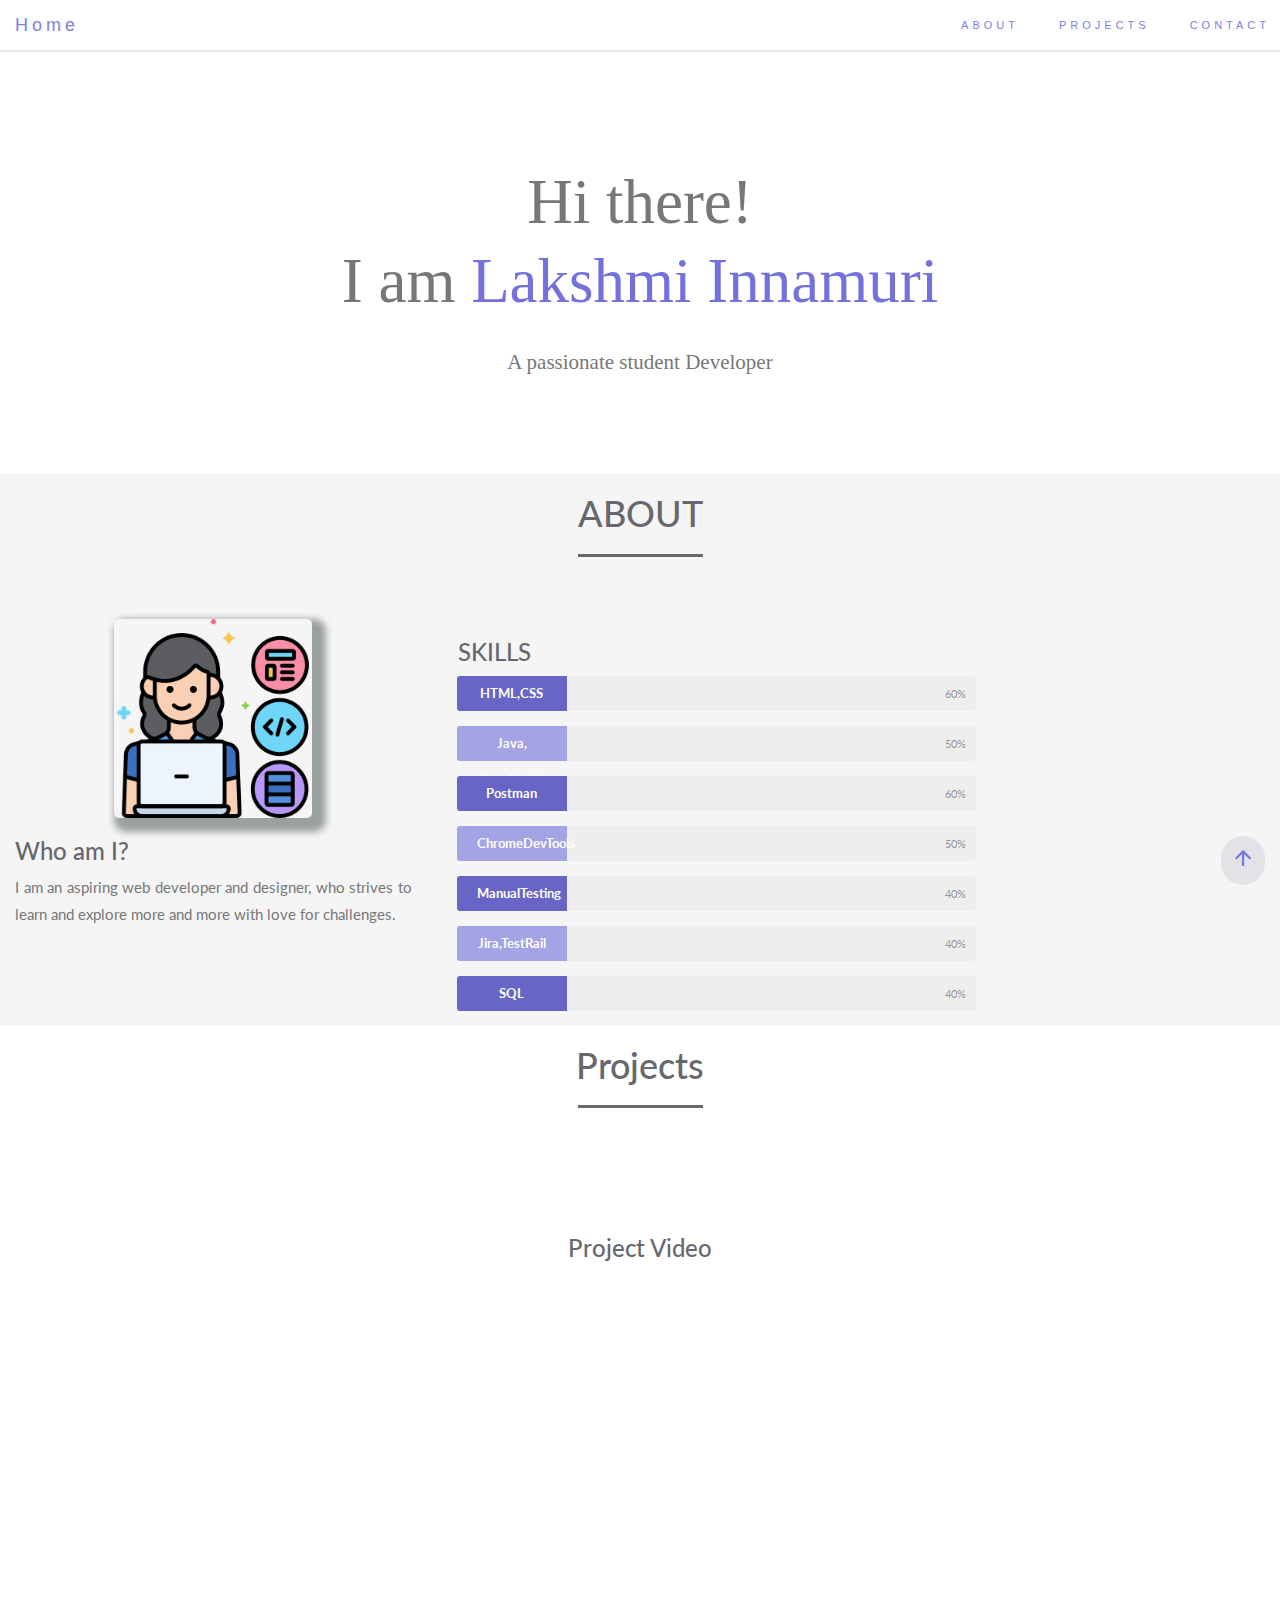
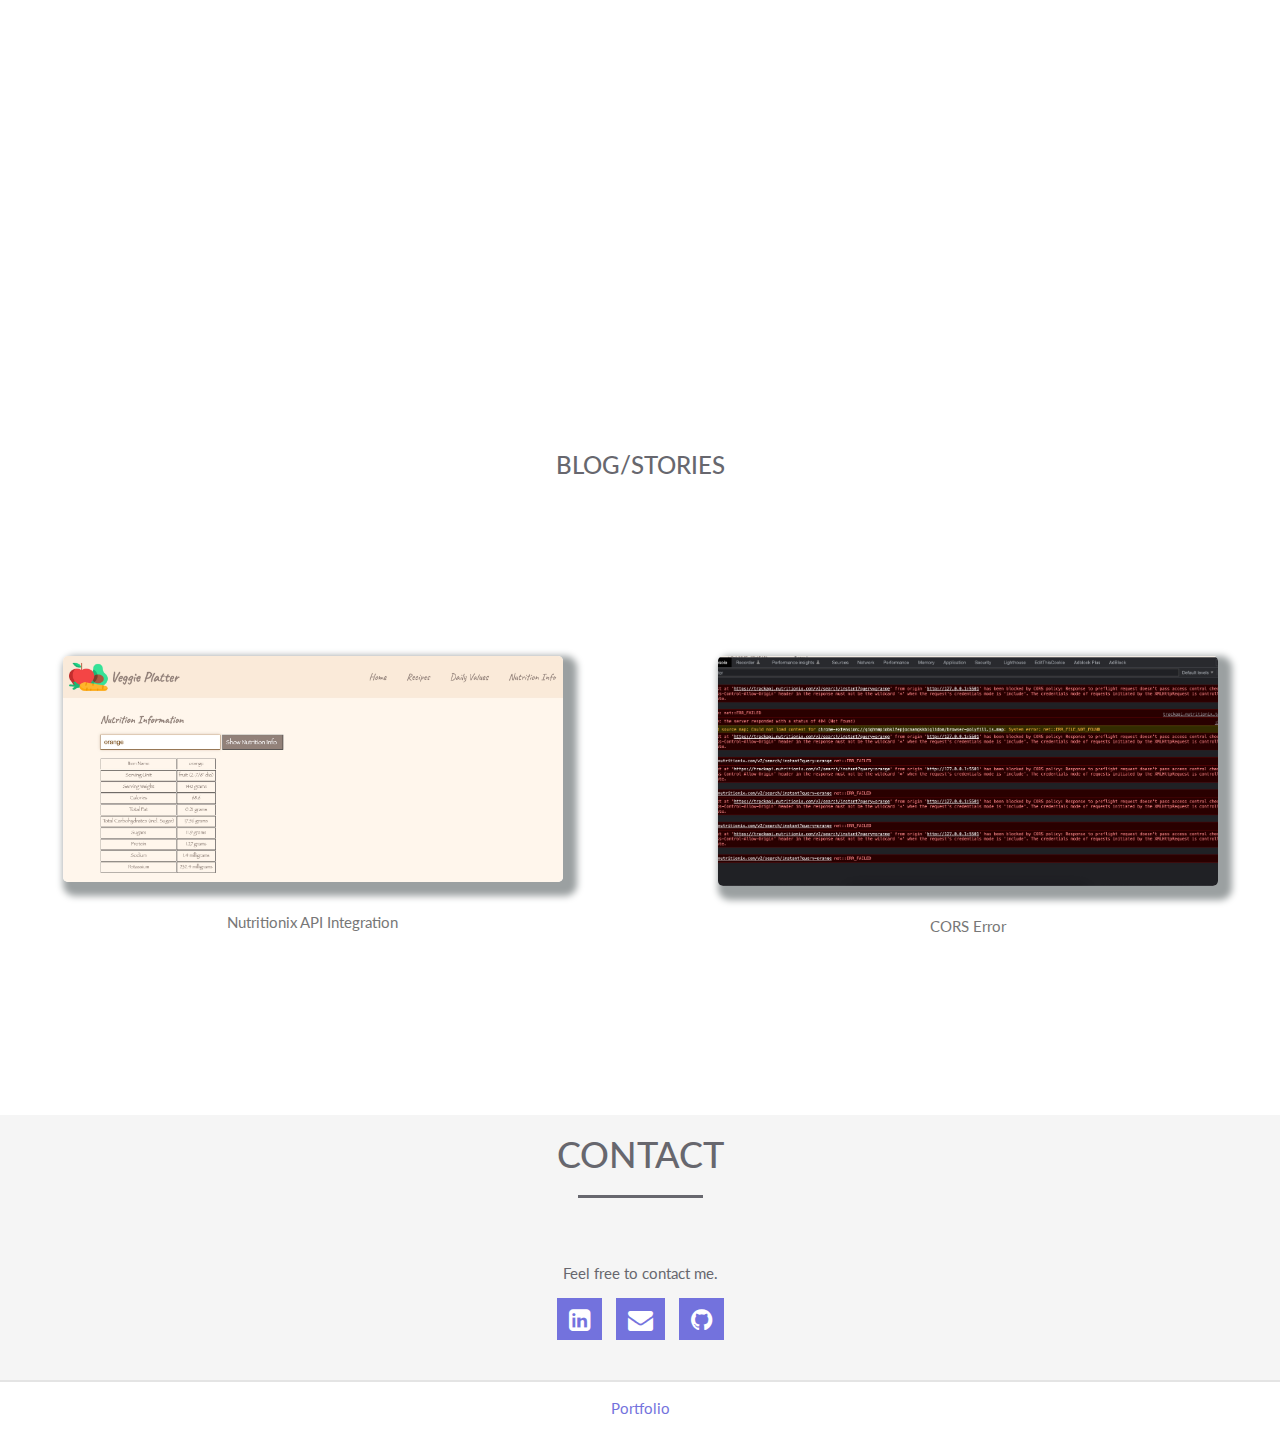
<file: index.html>
<!DOCTYPE html>
<html lang="en">
<head>
<title>lInnamuri'sPortfolio</title>
<!--ADD PIC LINK IN HREF BELOW FOR DISPLAYING LOGO WITH TITLE -->
<link rel="shortcut icon" href="logo.png">
<meta name="viewport" content="width=device-width,initial-scale=1,maximum-scale=1,user-scalable=no">
<meta http-equiv="X-UA-Compatible" content="IE=edge,chrome=1">
<meta name="HandheldFriendly" content="true">
<!--bootstrap -->
<link rel="stylesheet" href="https://maxcdn.bootstrapcdn.com/bootstrap/3.4.1/css/bootstrap.min.css">
<!--google fonts-->
<link href="https://fonts.googleapis.com/css?family=Lato" rel="stylesheet" type="text/css">
<!--js-->
<script type="text/javascript" src="https://code.jquery.com/jquery-1.9.1.min.js"></script>
<link rel="stylesheet" href="https://maxcdn.bootstrapcdn.com/bootstrap/3.3.7/css/bootstrap.min.css">
<script src="https://ajax.googleapis.com/ajax/libs/jquery/3.5.1/jquery.min.js"></script>
<script src="https://maxcdn.bootstrapcdn.com/bootstrap/3.4.1/js/bootstrap.min.js"></script>

<!--google fonts-->
<link rel="preconnect" href="https://fonts.googleapis.com">
<link rel="preconnect" href="https://fonts.gstatic.com" crossorigin>
<link href="https://fonts.googleapis.com/css2?family=Ephesis&family=Lobster&display=swap" rel="stylesheet">

<!--google icon link-->
<link href="https://fonts.googleapis.com/icon?family=Material+Icons" rel="stylesheet">
<!--font awesomes icons link-->
<link rel="stylesheet" href="https://cdnjs.cloudflare.com/ajax/libs/font-awesome/4.7.0/css/font-awesome.min.css">

<link rel="stylesheet" href="style.css">

<script>
  
$(document).ready(function(){

//!--SKILL BAR ANIMATION

  var offsetTop = $('#skills').offset().top;
  $(window).scroll(function() {
var height = $(window).height();
if($(window).scrollTop()+height > offsetTop) {
  jQuery('.skillbar').each(function(){
    jQuery(this).find('.skillbar-bar').animate({
      width:jQuery(this).attr('data-percent')
    },2000);
  });
}
});

//FOR SCROLLING PAGE SMOOTHLY

$('[data-toggle="tooltip"]').tooltip(); 

// Add smooth scrolling to all links in navbar + fixed link
$("a").on('click', function(event) {

  // Make sure this.hash has a value before overriding default behavior
  if (this.hash !== "") {

    // Prevent default anchor click behavior
    event.preventDefault();

    // Store hash
    var hash = this.hash;

    // Using jQuery's animate() method to add smooth page scroll
    // The optional number (900) specifies the number of milliseconds it takes to scroll to the specified area
    $('html, body').animate({
      scrollTop: $(hash).offset().top
    }, 900, function(){
 
      // Add hash (#) to URL when done scrolling (default click behavior)
      window.location.hash = hash;
    });
  } // End if
});
})

</script>
</head>
 
<!---Nav Bar-->

<body id="myPage" data-spy="scroll" data-target=".navbar" data-offset="150">
<nav  class="navbar main-nav  navbar-default navbar-fixed-top">
  
  <div class="navbar-header" >
    <!--Creating toggle bar-->
    <button type="button" class="navbar-toggle" data-toggle="collapse" data-target="#myNavbar"  style="background-color:rgb(255, 255, 255);">
      <span class="icon-bar"></span>
      <span class="icon-bar"></span>
      <span class="icon-bar"></span>                        
    </button>
    <span> 
      <a class="navbar-brand" href="index.html" >Home</a> 
    </span>
  </div>
  <div class="collapse navbar-collapse" id="myNavbar" >
    <ul class="nav navbar-nav navbar-right ">
     
      <li><a href="#about"> ABOUT </a></li>
      <li><a href="#Projects"> PROJECTS </a></li>
      <li><a href="#contact"> CONTACT </a></li>
      
    </ul>
  </div>


</nav>


<div id="section2"   class="container-fluid jumbotron text-center lobsterfont" style="margin-top:100px;background-color: white;">
  <h1>Hi there!</h1>
  <h1 style="display: inline;">I am </h1>
  <h1 style="color: #7372dd;display: inline;">  Lakshmi Innamuri</h1><br/><br/>
  <p  >A passionate student Developer</p>
   <!---ADD RESUME DOC IN THE PUBLIC FOLDER WITH OTHER FILES AND ADD ITS NAME BELOW IN HREF AND NAME OF FILE THAT SHOULD APPEAR AFTER DOWNLOAD IN 'DOWNLOAD'-->
 <!--- EXAMPLE: <a href="Resume.pdf" download="Myresume" class="btn">Download My Resume</a>-->
 <!-- <a href=" "  class="btn btncolor">Download My Resume</a> -->

</div>  

 <!---ABOUT SECTION -->

<div  id="about" class="container-fluid text-center" style="background-color: #f5f5f5;">
  <h1 class="heading">ABOUT</h1>
  <hr class="solid">

  <div class="row">
     <div class="col-sm-12 col-md-4 col-lg 4 thumb">

<!---PIC AND INTRO-->

        <img onContextMenu="return false;"  src="developer.png" class="zoom img-fluid "  alt="mypic">
         
        <h3 align=left style="color: #67676e;">Who am I?</h3>
       <p align=justify>I am an aspiring web developer and designer, who strives to learn and explore more and more with love for challenges.</p> 

     </div>    

<!---SKILLS --> 

    <div class="col-sm-12 col-md-8 col-lg ">

        <h3 align=left style="margin-left:2% ;" class="heading"> SKILLS</h3>
        <div id="skills">
            <div class="col-lg-8">
           <div class="skillbar clearfix " data-percent="60%">
               <div class="skillbar-title" style="background: #7372dd"><span>HTML,CSS </span></div>
               <div class="skillbar-bar" style="background: #7372dd"></div>
               <div class="skill-bar-percent">60%</div>
           </div> <!-- End Skill Bar -->
           
           <div class="skillbar clearfix " data-percent="50%">
               <div class="skillbar-title" style="background: #b7b6fd"><span>Java, JavaScript</span></div>
               <div class="skillbar-bar" style="background: #b7b6fd;"></div>
               <div class="skill-bar-percent">50%</div>
           </div> <!-- End Skill Bar -->
           
           <div class="skillbar clearfix " data-percent="60%">
               <div class="skillbar-title" style="background: #7372dd"><span>Postman</span></div>
               <div class="skillbar-bar" style="background: #7372dd"></div>
               <div class="skill-bar-percent">60%</div>
           </div> <!-- End Skill Bar -->
           
           <div class="skillbar clearfix " data-percent="50%">
               <div class="skillbar-title" style="background: #b7b6fd"><span>ChromeDevTools </span></div>
               <div class="skillbar-bar" style="background: #b7b6fd"></div>
               <div class="skill-bar-percent">50%</div>
           </div> <!-- End Skill Bar -->
             </div> <!-- end of column 1 -->
             
            <div class="col-lg-8">
           <div class="skillbar clearfix " data-percent="40%">
               <div class="skillbar-title" style="background: #7372dd"><span>ManualTesting </span></div>
               <div class="skillbar-bar" style="background: #7372dd;"></div>
               <div class="skill-bar-percent">40%</div>
           </div> <!-- End Skill Bar -->
           
           <div class="skillbar clearfix " data-percent="40%">
               <div class="skillbar-title" style="background: #b7b6fd"><span>Jira,TestRail</span></div>
               <div class="skillbar-bar" style="background: #b7b6fd"></div>
               <div class="skill-bar-percent">40%</div>
           </div> <!-- End Skill Bar -->

           
           <div class="skillbar clearfix " data-percent="40%">
               <div class="skillbar-title" style="background: #7372dd"><span>SQL</span></div>
               <div class="skillbar-bar" style="background: #7372dd"></div>
               <div class="skill-bar-percent">40%</div>
           </div> <!-- End Skill Bar -->
             </div> <!-- end of column 2 -->
           </div>
           

    </div>  
  </div>

 
</div>

 <!---WORK SECTION -->

<div id="Projects" class="container-fluid  text-center " style="background-color: white;padding-bottom: 3%;">
      <h1 style="color: #67676e;">Projects</h1>
        <hr style="width:10%; color:#000;margin-bottom: 5%;" class="solid">
        
         <div class="row">
            <!-- <div class="col-sm-12 col-md-3 col-lg-3 ">
              <span class="material-icons feature " >web</span>
              <h3 style="color: #67676e;" class="lobsterfont">Responsive</h3>
              <p>My layouts will work on any device, big or small.</p>
        
            </div>
        
            <div class="col-sm-12 col-md-3 col-lg-3 ">
              <span class="material-icons feature" >speed</span>
              <h3 style="color: #67676e;" class="lobsterfont">Fast</h3>
              <p>Fast load times and lag free interaction, my highest priority.</p>
            </div>
        
             <div class="col-sm-12 col-md-3 col-lg-3 ">
                <span class="material-icons feature" >lightbulb</span>
                <h3 style="color: #67676e;" class="lobsterfont">Intutive</h3>
                <p>Strong preference for easy to use, intuitive Website.</p>
            </div>
           
            <div class="col-sm-12 col-md-3 col-lg-3 ">
                <span class="material-icons feature" >dynamic_form</span>
                <h3 style="color: #67676e;" class="lobsterfont">Dynamic</h3>
                   
                <p>Websites don't have to be static, I love making pages come to life.</p> 
                
            </div>  -->
           </div>  
      
           <div class="row" style="margin-bottom: 5%;">
            <h3 class="heading" style="margin: 5%;">Project Video</h3>

            <iframe width="800" height="500" src="https://www.loom.com/embed/fd8a30ec115b4e64a947b10e5d14042c" frameborder="0" webkitallowfullscreen mozallowfullscreen allowfullscreen></iframe>

            <div class="container" style="margin: 6%;">
             
 <!---ABOUT PROJECT -->

            </div>
<!--STORIES START HERE-->
            
                <div class="row" style="margin-bottom: 5%;">
                <h3 class="heading" style="margin: 5%;">BLOG/STORIES</h3>
                <div class="container" style="margin: 6%;">
                
    <!---ABOUT PROJECT -->

              <!--<p align="justify">JUWSP is an online sports portal for Jinnah University for Women's students. It consists of admin dashboard and user profiles. This portal enables the admin to posts latest news and events updates. Users can make differnt requests and customize their profiles.</p>-->
            </div>
          

              <div class="col-sm-12 col-md-6 col-lg-6 colmargin">
                  <img onContextMenu="return false;"  src="nutritionix.jpg"  class="zoom img-fluid "  alt="mypic" style="width:500px">
                  <br/><br/><p>Nutritionix API Integration</p>
              </div>
      

              <div class="col-sm-12 col-md-6 col-lg-6 colmargin">
                <img onContextMenu="return false;" src="cors.jpg" class="zoom img-fluid "  alt="mypic" style="width:500px;height:230px">
                <br/><br/><p>CORS Error</p>
              </div>
              

              <!-- <div class="col-sm-12  col-md-4 col-lg-4 colmargin">
                <img onContextMenu="return false;"  src="news.png" class="zoom img-fluid "  alt="mypic">
              
                </div> -->
              
            
          </div>
       
          <!--DELETE-->
          
       <!--STORIES END HERE-->
       

          
            </div>
           
         
       </div>
   
       
</div>

 <!---CONTACT SECTION -->

<div id="contact" class="container-fluid text-center" style="padding-bottom: 3%;background-color: #f5f5f5;">
    <h1 class="heading">CONTACT</h1>
    <hr  class="solid">
    <a href="#section2"  class="topButton"><span class="material-icons" >arrow_upward</span></a>
    <p style="color: #67676e;;">Feel free to contact me.</p>
    
     <!---Add email link like mailto:someone@example.com -->
    <a href="https://www.linkedin.com/in/lakshmiinnamuri/"  style="background-color: #7372dd;"  class="contactIcons"><i class="fa fa-linkedin-square"></i></a>
    
    <a href="mailto:lakshmi.innamuri@gmail.com"  style="background-color: #7372dd;"  class="contactIcons"><i class="fa fa-envelope"></i></a>

    <a href="https://github.com/linnamuri"  style="background-color: #7372dd;"  class="contactIcons"><i class="fa fa-github"></i></a>
    
 </div> 

  <!---FOOTER -->
<div class="container-fluid  text-center footer" >
     <p>Portfolio </p></a>
</div>

</body>
</html>
</file>
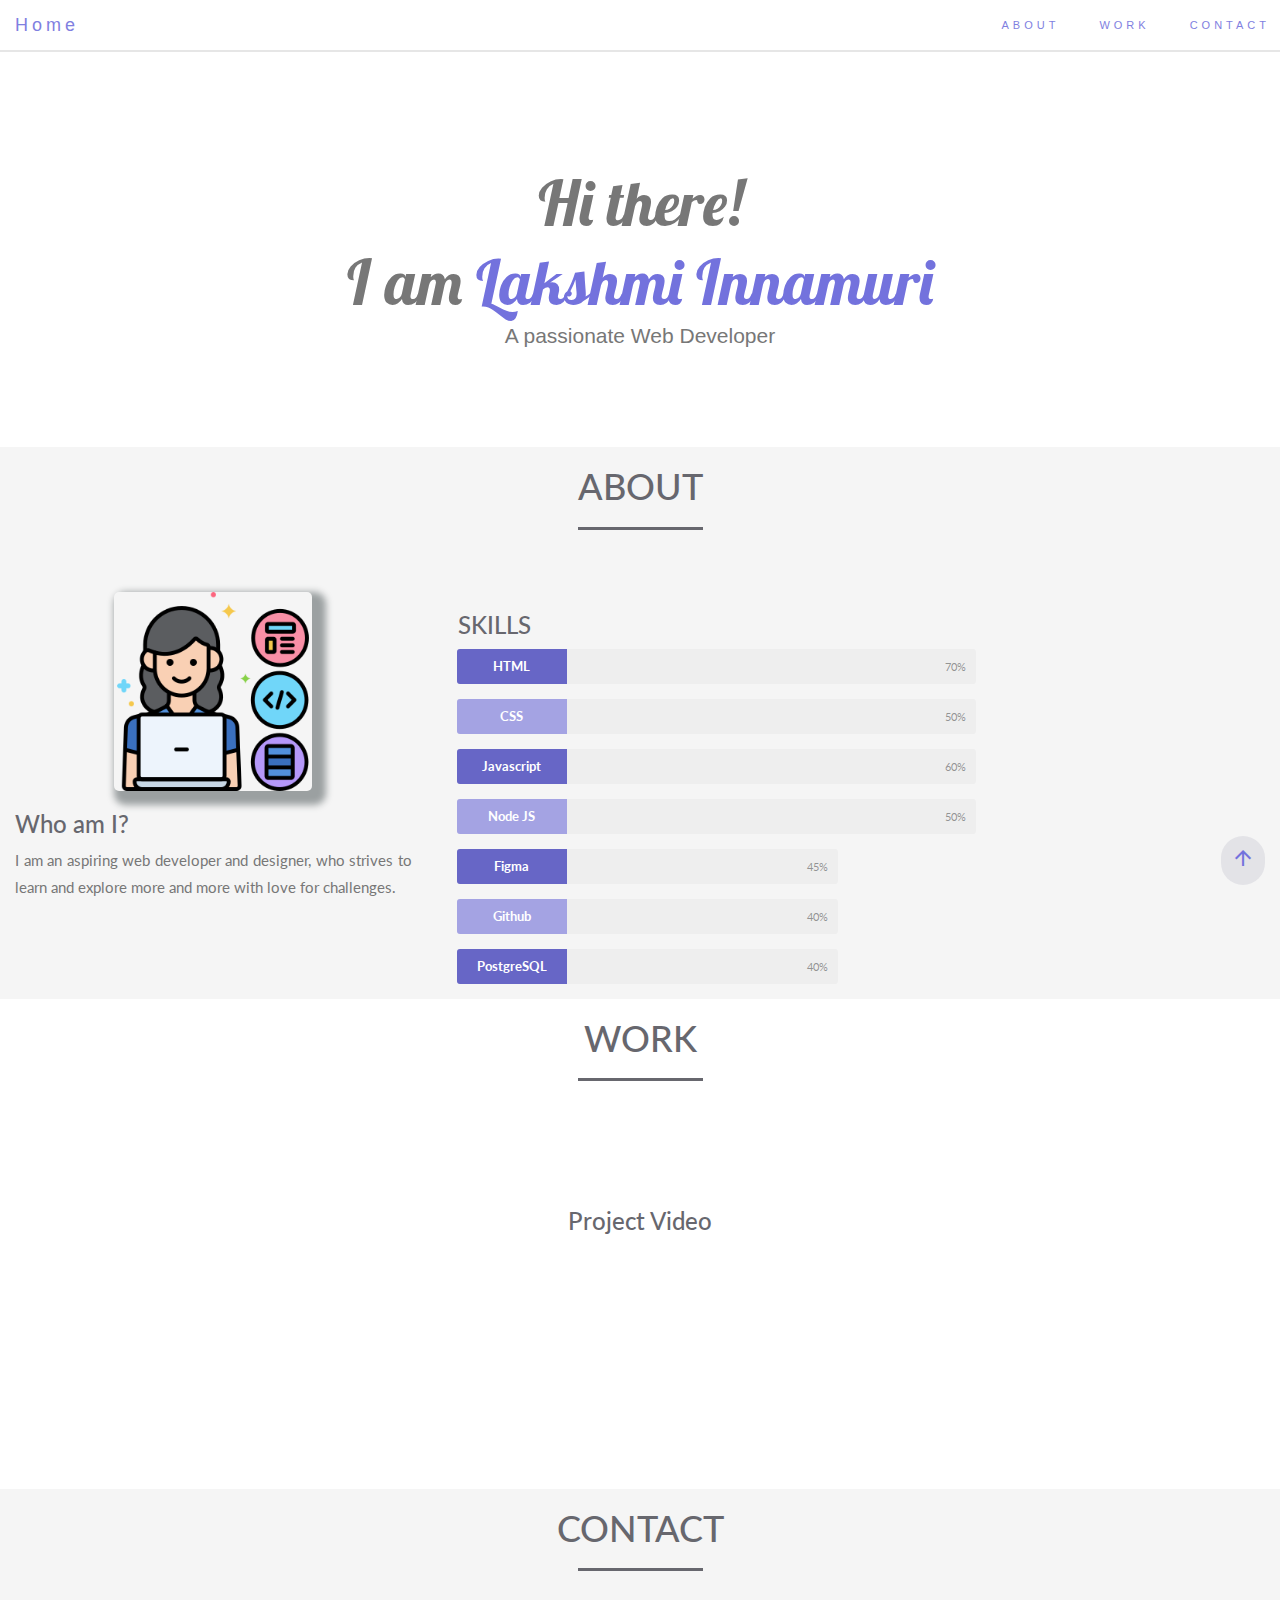
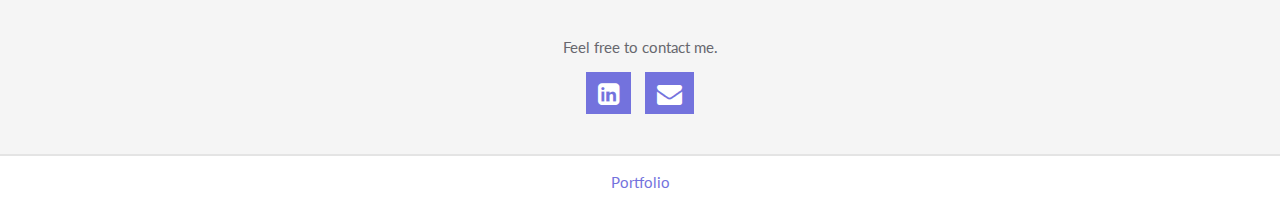
<file: MyPortfolio/index.html>
<!DOCTYPE html>
<html lang="en">
<head>
<title>lInnamuri'sPortfolio</title>
<!--ADD PIC LINK IN HREF BELOW FOR DISPLAYING LOGO WITH TITLE -->
<link rel="shortcut icon" href="logo.png">
<meta name="viewport" content="width=device-width,initial-scale=1,maximum-scale=1,user-scalable=no">
<meta http-equiv="X-UA-Compatible" content="IE=edge,chrome=1">
<meta name="HandheldFriendly" content="true">
<!--bootstrap -->
<link rel="stylesheet" href="https://maxcdn.bootstrapcdn.com/bootstrap/3.4.1/css/bootstrap.min.css">
<!--google fonts-->
<link href="https://fonts.googleapis.com/css?family=Lato" rel="stylesheet" type="text/css">
<!--js-->
<script type="text/javascript" src="https://code.jquery.com/jquery-1.9.1.min.js"></script>
<link rel="stylesheet" href="https://maxcdn.bootstrapcdn.com/bootstrap/3.3.7/css/bootstrap.min.css">
<script src="https://ajax.googleapis.com/ajax/libs/jquery/3.5.1/jquery.min.js"></script>
<script src="https://maxcdn.bootstrapcdn.com/bootstrap/3.4.1/js/bootstrap.min.js"></script>

<!--google fonts-->
<link rel="preconnect" href="https://fonts.googleapis.com">
<link rel="preconnect" href="https://fonts.gstatic.com" crossorigin>
<link href="https://fonts.googleapis.com/css2?family=Ephesis&family=Lobster&display=swap" rel="stylesheet">

<!--google icon link-->
<link href="https://fonts.googleapis.com/icon?family=Material+Icons" rel="stylesheet">
<!--font awesomes icons link-->
<link rel="stylesheet" href="https://cdnjs.cloudflare.com/ajax/libs/font-awesome/4.7.0/css/font-awesome.min.css">

<link rel="stylesheet" href="style.css">

<script>
  
$(document).ready(function(){

//!--SKILL BAR ANIMATION

  var offsetTop = $('#skills').offset().top;
  $(window).scroll(function() {
var height = $(window).height();
if($(window).scrollTop()+height > offsetTop) {
  jQuery('.skillbar').each(function(){
    jQuery(this).find('.skillbar-bar').animate({
      width:jQuery(this).attr('data-percent')
    },2000);
  });
}
});

//FOR SCROLLING PAGE SMOOTHLY

$('[data-toggle="tooltip"]').tooltip(); 

// Add smooth scrolling to all links in navbar + fixed link
$("a").on('click', function(event) {

  // Make sure this.hash has a value before overriding default behavior
  if (this.hash !== "") {

    // Prevent default anchor click behavior
    event.preventDefault();

    // Store hash
    var hash = this.hash;

    // Using jQuery's animate() method to add smooth page scroll
    // The optional number (900) specifies the number of milliseconds it takes to scroll to the specified area
    $('html, body').animate({
      scrollTop: $(hash).offset().top
    }, 900, function(){
 
      // Add hash (#) to URL when done scrolling (default click behavior)
      window.location.hash = hash;
    });
  } // End if
});
})

</script>
</head>
 
<!---Nav Bar-->

<body id="myPage" data-spy="scroll" data-target=".navbar" data-offset="150">
<nav  class="navbar main-nav  navbar-default navbar-fixed-top">
  
  <div class="navbar-header" >
    <!--Creating toggle bar-->
    <button type="button" class="navbar-toggle" data-toggle="collapse" data-target="#myNavbar"  style="background-color:rgb(255, 255, 255);">
      <span class="icon-bar"></span>
      <span class="icon-bar"></span>
      <span class="icon-bar"></span>                        
    </button>
    <span> 
      <a class="navbar-brand" href="index.html" >Home</a> 
    </span>
  </div>
  <div class="collapse navbar-collapse" id="myNavbar" >
    <ul class="nav navbar-nav navbar-right ">
     
      <li><a href="#about"> ABOUT </a></li>
      <li><a href="#work"> WORK </a></li>
      <li><a href="#contact"> CONTACT </a></li>
      
    </ul>
  </div>


</nav>


<div id="section2"   class="container-fluid jumbotron text-center lobsterfont" style="margin-top:100px;background-color: white;">
  <h1>Hi there!</h1>
  <h1 style="display: inline;">I am </h1>
  <h1 style="color: #7372dd;display: inline;">  Lakshmi Innamuri</h1>
  <p style="font-family: 'arial';" >A passionate Web Developer</p>
   <!---ADD RESUME DOC IN THE PUBLIC FOLDER WITH OTHER FILES AND ADD ITS NAME BELOW IN HREF AND NAME OF FILE THAT SHOULD APPEAR AFTER DOWNLOAD IN 'DOWNLOAD'-->
 <!--- EXAMPLE: <a href="Resume.pdf" download="Myresume" class="btn">Download My Resume</a>-->
 <!-- <a href=" "  class="btn btncolor">Download My Resume</a> -->

</div>  

 <!---ABOUT SECTION -->

<div  id="about" class="container-fluid text-center" style="background-color: #f5f5f5;">
  <h1 class="heading">ABOUT</h1>
  <hr class="solid">

  <div class="row">
     <div class="col-sm-12 col-md-4 col-lg 4 thumb">

<!---PIC AND INTRO-->

        <img onContextMenu="return false;"  src="developer.png" class="zoom img-fluid "  alt="mypic">
         
        <h3 align=left style="color: #67676e;">Who am I?</h3>
       <p align=justify>I am an aspiring web developer and designer, who strives to learn and explore more and more with love for challenges.</p> 

     </div>    

<!---SKILLS --> 

    <div class="col-sm-12 col-md-8 col-lg ">

        <h3 align=left style="margin-left:2% ;" class="heading"> SKILLS</h3>
        <div id="skills">
            <div class="col-lg-8">
           <div class="skillbar clearfix " data-percent="70%">
               <div class="skillbar-title" style="background: #7372dd"><span>HTML</span></div>
               <div class="skillbar-bar" style="background: #7372dd"></div>
               <div class="skill-bar-percent">70%</div>
           </div> <!-- End Skill Bar -->
           
           <div class="skillbar clearfix " data-percent="50%">
               <div class="skillbar-title" style="background: #b7b6fd"><span>CSS</span></div>
               <div class="skillbar-bar" style="background: #b7b6fd;"></div>
               <div class="skill-bar-percent">50%</div>
           </div> <!-- End Skill Bar -->
           
           <div class="skillbar clearfix " data-percent="60%">
               <div class="skillbar-title" style="background: #7372dd"><span>Javascript</span></div>
               <div class="skillbar-bar" style="background: #7372dd"></div>
               <div class="skill-bar-percent">60%</div>
           </div> <!-- End Skill Bar -->
           
           <div class="skillbar clearfix " data-percent="50%">
               <div class="skillbar-title" style="background: #b7b6fd"><span>Node JS </span></div>
               <div class="skillbar-bar" style="background: #b7b6fd"></div>
               <div class="skill-bar-percent">50%</div>
           </div> <!-- End Skill Bar -->
             </div> <!-- end of column 1 -->
             
            <div class="col-lg-6">
           <div class="skillbar clearfix " data-percent="45%">
               <div class="skillbar-title" style="background: #7372dd"><span> Figma</span></div>
               <div class="skillbar-bar" style="background: #7372dd;"></div>
               <div class="skill-bar-percent">45%</div>
           </div> <!-- End Skill Bar -->
           
           <div class="skillbar clearfix " data-percent="40%">
               <div class="skillbar-title" style="background: #b7b6fd"><span>Github</span></div>
               <div class="skillbar-bar" style="background: #b7b6fd"></div>
               <div class="skill-bar-percent">40%</div>
           </div> <!-- End Skill Bar -->

           
           <div class="skillbar clearfix " data-percent="40%">
               <div class="skillbar-title" style="background: #7372dd"><span>PostgreSQL</span></div>
               <div class="skillbar-bar" style="background: #7372dd"></div>
               <div class="skill-bar-percent">40%</div>
           </div> <!-- End Skill Bar -->
             </div> <!-- end of column 2 -->
           </div>
           

    </div>  
  </div>

 
</div>

 <!---WORK SECTION -->

<div id="work" class="container-fluid  text-center " style="background-color: white;padding-bottom: 3%;">
      <h1 style="color: #67676e;">WORK</h1>
        <hr style="width:10%; color:#000;margin-bottom: 5%;" class="solid">
        
         <div class="row">
            <!-- <div class="col-sm-12 col-md-3 col-lg-3 ">
              <span class="material-icons feature " >web</span>
              <h3 style="color: #67676e;" class="lobsterfont">Responsive</h3>
              <p>My layouts will work on any device, big or small.</p>
        
            </div>
        
            <div class="col-sm-12 col-md-3 col-lg-3 ">
              <span class="material-icons feature" >speed</span>
              <h3 style="color: #67676e;" class="lobsterfont">Fast</h3>
              <p>Fast load times and lag free interaction, my highest priority.</p>
            </div>
        
             <div class="col-sm-12 col-md-3 col-lg-3 ">
                <span class="material-icons feature" >lightbulb</span>
                <h3 style="color: #67676e;" class="lobsterfont">Intutive</h3>
                <p>Strong preference for easy to use, intuitive Website.</p>
            </div>
           
            <div class="col-sm-12 col-md-3 col-lg-3 ">
                <span class="material-icons feature" >dynamic_form</span>
                <h3 style="color: #67676e;" class="lobsterfont">Dynamic</h3>
                   
                <p>Websites don't have to be static, I love making pages come to life.</p> 
                
            </div>  -->
           </div>  
      
           <div class="row" style="margin-bottom: 5%;">
            <h3 class="heading" style="margin: 5%;">Project Video</h3>
            <div class="container" style="margin: 6%;">
             
 <!---ABOUT PROJECT -->

        </div>
       

          
            </div>
           
         
       </div>
   
       
</div>

 <!---CONTACT SECTION -->

<div id="contact" class="container-fluid text-center" style="padding-bottom: 3%;background-color: #f5f5f5;">
    <h1 class="heading">CONTACT</h1>
    <hr  class="solid">
    <a href="#section2"  class="topButton"><span class="material-icons" >arrow_upward</span></a>
    <p style="color: #67676e;;">Feel free to contact me.</p>
    
     <!---Add email link like mailto:someone@example.com -->
    <a href="https://www.linkedin.com/in/lakshmiinnamuri/"  style="background-color: #7372dd;"  class="contactIcons"><i class="fa fa-linkedin-square"></i></a>
    
    <a href="mailto:lakshmi.innamuri@gmail.com"  style="background-color: #7372dd;"  class="contactIcons"><i class="fa fa-envelope"></i></a>
    
 </div> 

  <!---FOOTER -->
<div class="container-fluid  text-center footer" >
     <p>Portfolio </p></a>
</div>

</body>
</html>
</file>
<file: style.css>
.btn{
         display: inline-block; 
         padding:16px; 
         border-radius: 8px;
         color: white;
         text-decoration: none;
         font-family: sans-serif;    
         font-size: 16px;}

     .btncolor{ background-color:#7372dd ;}

    .heading{color: #67676e;}

    .skillbar {
        position:relative;
        display:block;
        margin-bottom:15px;
        width:100%;
        background:#eee;
        height:35px;
        border-radius:3px;
        -moz-border-radius:3px;
        -webkit-border-radius:3px;
        -webkit-transition:0.4s linear;
        -moz-transition:0.4s linear;
        -ms-transition:0.4s linear;
        -o-transition:0.4s linear;
        transition:0.4s linear;
        -webkit-transition-property:width, background-color;
        -moz-transition-property:width, background-color;
        -ms-transition-property:width, background-color;
        -o-transition-property:width, background-color;
        transition-property:width, background-color;
    }
    
    .skillbar-title {
        position:absolute;
        top:0;
        left:0;
      width:110px;
        font-weight:bold;
        font-size:13px;
        color:#ffffff;
        background:#6adcfa;
        -webkit-border-top-left-radius:3px;
        -webkit-border-bottom-left-radius:4px;
        -moz-border-radius-topleft:3px;
        -moz-border-radius-bottomleft:3px;
        border-top-left-radius:3px;
        border-bottom-left-radius:3px;
    }
    
    .skillbar-title span {
        display:block;
        background:rgba(0, 0, 0, 0.1);
        padding:0 20px;
        height:35px;
        line-height:35px;
        -webkit-border-top-left-radius:3px;
        -webkit-border-bottom-left-radius:3px;
        -moz-border-radius-topleft:3px;
        -moz-border-radius-bottomleft:3px;
        border-top-left-radius:3px;
        border-bottom-left-radius:3px;
    }
    
    .skillbar-bar {
        height:35px;
        width:0px;
        background:#6adcfa;
        border-radius:3px;
        -moz-border-radius:3px;
        -webkit-border-radius:3px;
    }
    
    .skill-bar-percent {
        position:absolute;
        right:10px;
        top:0;
        font-size:11px;
        height:35px;
        line-height:35px;
        color:#ffffff;
        color:rgba(0, 0, 0, 0.4);
    }
    
    .feature{color: #7372dd;font-size:150px;}
    
          /* Solid border */
    hr.solid {
        
      border-top: 3px solid #67676e;
      width:10%; 
      color:#000;
      margin-bottom: 5%;
    }
    
    .lobsterfont{font-family: 'sans-serif';}
 
    
      body {
        font: 400 15px/1.8 Lato, sans-serif;
        color: #777;
      }
    
        /* Remove the navbar's default margin-bottom and rounded borders */ 
        .nav-tabs li a {
        color: black;
        
      }
     
     
      .navbar {
        border-bottom:2px solid #e4e4e4;
        font-family: Montserrat, sans-serif;
        margin-bottom: 0;
        background-color: rgb(255, 255, 255);
        font-size: 11px !important;
        letter-spacing: 4px;
        opacity: 0.9;
      }
      .navbar li a, .navbar .navbar-brand { 
        color: #7372dd !important;
        margin-right:10px;
      
      }
      .navbar-nav li a:hover {
        background-color: #e0e0e7 !important;
        color: #7372dd !important;
      }
      .navbar-nav li.active a {
        color: rgb(255, 255, 255)!important;
        background-color: #7372dd !important;
      }
      .navbar-default .navbar-toggle {
        border-color: transparent;
      }
      .open .dropdown-toggle {
        color: #555;
        background-color: black !important;
      }
      .dropdown-menu li a {
        color: #000 !important;
      }
      .dropdown-menu li a:hover {
        background-color:#777 !important;
      }
    
    .main-nav .dropdown-slide {
      position: static;
    }
    
    .main-nav .dropdown-slide .open > a, .main-nav .dropdown-slide .open > a:focus, .main-nav .dropdown-slide .open > a:hover {
      background: transparent;
    }
    
    .main-nav .dropdown-slide.full-width .dropdown-menu {
      left: 0 !important;
      right: 0 !important;
    }
    
    .main-nav .dropdown-slide:hover .dropdown-menu {
      border-top: 3px solid #555;
      display: none;
      opacity: 1;
      display: block;
      -webkit-transform: translate(0px, 0px);
              transform: translate(0px, 0px);
      opacity: 1;
      visibility: visible;
      color: #555;
      -webkit-transform: translateY(0px);
              transform: translateY(0px);
    }
    
    .main-nav .dropdown-slide .dropdown-menu {
      min-width: 220px;
      margin-top: 0;
      border-radius: 0;
      opacity: 1;
      visibility: visible;
      position: absolute;
     
     padding: 5px 10px;
     
     
      -webkit-transition: .3s all;
      transition: .3s all;
      position: absolute;
      display: block;
      visibility: hidden;
      opacity: 0;
      -webkit-transform: translateY(30px);
              transform: translateY(30px);
      -webkit-transition: visibility 0.2s, opacity 0.2s, -webkit-transform 500ms cubic-bezier(0.43, 0.26, 0.11, 0.99);
      transition: visibility 0.2s, opacity 0.2s, -webkit-transform 500ms cubic-bezier(0.43, 0.26, 0.11, 0.99);
      transition: visibility 0.2s, opacity 0.2s, transform 500ms cubic-bezier(0.43, 0.26, 0.11, 0.99);
      transition: visibility 0.2s, opacity 0.2s, transform 500ms cubic-bezier(0.43, 0.26, 0.11, 0.99), -webkit-transform 500ms cubic-bezier(0.43, 0.26, 0.11, 0.99);
    }
    
    .main-nav .dropdown-slide .dropdown-menu .dropdown-item {
      font-size: 12px; text-align:left;
      padding: 5px 0;
      -webkit-transition: .3s ease;
      transition: .3s ease;
     text-decoration: none;
    }
    
    .main-nav .dropdown-slide .dropdown-menu .dropdown-item:not(:last-child) {
    
    }
    
    .main-nav .dropdown-slide .dropdown-menu .dropdown-item:hover {
      background: #777;
      color: #ff6600;
    }
    
    @media () {
      .main-nav .dropdown-slide .dropdown-menu {
        -webkit-transform: none;
                transform: none;
        left: auto;
        position: relative;
           
        opacity: 1;
        visibility: visible;
      }
    }
    
      .thumb{
                margin-bottom: 30px;
            }
      .page-top{
                margin-top:85px;
            }
    
       
    img.zoom {
      pointer-events: none;
      width:50%;
      height:50%;
      box-shadow: 7px 7px 7px 7px rgb(155, 160, 161);
        border-radius:5px;
        object-fit:cover;
        -webkit-transition: all .3s ease-in-out;
        -moz-transition: all .3s ease-in-out;
        -o-transition: all .3s ease-in-out;
        -ms-transition: all .3s ease-in-out;
    }

.topButton{
position: fixed;
right:15px;
bottom:15px;
color:#7372dd;
border-radius: 60px;
background-color: #e3e3e7;
padding:10px;
padding-bottom:7px;
}

.contactIcons{
font-size: 25px;

padding:6px 12px 6px 12px;
color:white;
margin: 5px;

}

.colmargin{margin-top:20px;}

.footer{
color: #7372dd;
padding-top:1%;
padding-bottom:1% ;
border-top:2px solid #e4e4e4;
}
</file>
<file: MyPortfolio/style.css>
.btn{
         display: inline-block; 
         padding:16px; 
         border-radius: 8px;
         color: white;
         text-decoration: none;
         font-family: sans-serif;    
         font-size: 16px;}

     .btncolor{ background-color:#7372dd ;}

    .heading{color: #67676e;}

    .skillbar {
        position:relative;
        display:block;
        margin-bottom:15px;
        width:100%;
        background:#eee;
        height:35px;
        border-radius:3px;
        -moz-border-radius:3px;
        -webkit-border-radius:3px;
        -webkit-transition:0.4s linear;
        -moz-transition:0.4s linear;
        -ms-transition:0.4s linear;
        -o-transition:0.4s linear;
        transition:0.4s linear;
        -webkit-transition-property:width, background-color;
        -moz-transition-property:width, background-color;
        -ms-transition-property:width, background-color;
        -o-transition-property:width, background-color;
        transition-property:width, background-color;
    }
    
    .skillbar-title {
        position:absolute;
        top:0;
        left:0;
      width:110px;
        font-weight:bold;
        font-size:13px;
        color:#ffffff;
        background:#6adcfa;
        -webkit-border-top-left-radius:3px;
        -webkit-border-bottom-left-radius:4px;
        -moz-border-radius-topleft:3px;
        -moz-border-radius-bottomleft:3px;
        border-top-left-radius:3px;
        border-bottom-left-radius:3px;
    }
    
    .skillbar-title span {
        display:block;
        background:rgba(0, 0, 0, 0.1);
        padding:0 20px;
        height:35px;
        line-height:35px;
        -webkit-border-top-left-radius:3px;
        -webkit-border-bottom-left-radius:3px;
        -moz-border-radius-topleft:3px;
        -moz-border-radius-bottomleft:3px;
        border-top-left-radius:3px;
        border-bottom-left-radius:3px;
    }
    
    .skillbar-bar {
        height:35px;
        width:0px;
        background:#6adcfa;
        border-radius:3px;
        -moz-border-radius:3px;
        -webkit-border-radius:3px;
    }
    
    .skill-bar-percent {
        position:absolute;
        right:10px;
        top:0;
        font-size:11px;
        height:35px;
        line-height:35px;
        color:#ffffff;
        color:rgba(0, 0, 0, 0.4);
    }
    
    .feature{color: #7372dd;font-size:150px;}
    
          /* Solid border */
    hr.solid {
        
      border-top: 3px solid #67676e;
      width:10%; 
      color:#000;
      margin-bottom: 5%;
    }
    
    .lobsterfont{font-family: 'Lobster', cursive;}
 
    
      body {
        font: 400 15px/1.8 Lato, sans-serif;
        color: #777;
      }
    
        /* Remove the navbar's default margin-bottom and rounded borders */ 
        .nav-tabs li a {
        color: black;
        
      }
     
     
      .navbar {
        border-bottom:2px solid #e4e4e4;
        font-family: Montserrat, sans-serif;
        margin-bottom: 0;
        background-color: rgb(255, 255, 255);
        font-size: 11px !important;
        letter-spacing: 4px;
        opacity: 0.9;
      }
      .navbar li a, .navbar .navbar-brand { 
        color: #7372dd !important;
        margin-right:10px;
      
      }
      .navbar-nav li a:hover {
        background-color: #e0e0e7 !important;
        color: #7372dd !important;
      }
      .navbar-nav li.active a {
        color: rgb(255, 255, 255)!important;
        background-color: #7372dd !important;
      }
      .navbar-default .navbar-toggle {
        border-color: transparent;
      }
      .open .dropdown-toggle {
        color: #555;
        background-color: black !important;
      }
      .dropdown-menu li a {
        color: #000 !important;
      }
      .dropdown-menu li a:hover {
        background-color:#777 !important;
      }
    
    .main-nav .dropdown-slide {
      position: static;
    }
    
    .main-nav .dropdown-slide .open > a, .main-nav .dropdown-slide .open > a:focus, .main-nav .dropdown-slide .open > a:hover {
      background: transparent;
    }
    
    .main-nav .dropdown-slide.full-width .dropdown-menu {
      left: 0 !important;
      right: 0 !important;
    }
    
    .main-nav .dropdown-slide:hover .dropdown-menu {
      border-top: 3px solid #555;
      display: none;
      opacity: 1;
      display: block;
      -webkit-transform: translate(0px, 0px);
              transform: translate(0px, 0px);
      opacity: 1;
      visibility: visible;
      color: #555;
      -webkit-transform: translateY(0px);
              transform: translateY(0px);
    }
    
    .main-nav .dropdown-slide .dropdown-menu {
      min-width: 220px;
      margin-top: 0;
      border-radius: 0;
      opacity: 1;
      visibility: visible;
      position: absolute;
     
     padding: 5px 10px;
     
     
      -webkit-transition: .3s all;
      transition: .3s all;
      position: absolute;
      display: block;
      visibility: hidden;
      opacity: 0;
      -webkit-transform: translateY(30px);
              transform: translateY(30px);
      -webkit-transition: visibility 0.2s, opacity 0.2s, -webkit-transform 500ms cubic-bezier(0.43, 0.26, 0.11, 0.99);
      transition: visibility 0.2s, opacity 0.2s, -webkit-transform 500ms cubic-bezier(0.43, 0.26, 0.11, 0.99);
      transition: visibility 0.2s, opacity 0.2s, transform 500ms cubic-bezier(0.43, 0.26, 0.11, 0.99);
      transition: visibility 0.2s, opacity 0.2s, transform 500ms cubic-bezier(0.43, 0.26, 0.11, 0.99), -webkit-transform 500ms cubic-bezier(0.43, 0.26, 0.11, 0.99);
    }
    
    .main-nav .dropdown-slide .dropdown-menu .dropdown-item {
      font-size: 12px; text-align:left;
      padding: 5px 0;
      -webkit-transition: .3s ease;
      transition: .3s ease;
     text-decoration: none;
    }
    
    .main-nav .dropdown-slide .dropdown-menu .dropdown-item:not(:last-child) {
    
    }
    
    .main-nav .dropdown-slide .dropdown-menu .dropdown-item:hover {
      background: #777;
      color: #ff6600;
    }
    
    @media () {
      .main-nav .dropdown-slide .dropdown-menu {
        -webkit-transform: none;
                transform: none;
        left: auto;
        position: relative;
           
        opacity: 1;
        visibility: visible;
      }
    }
    
      .thumb{
                margin-bottom: 30px;
            }
      .page-top{
                margin-top:85px;
            }
    
       
    img.zoom {
      pointer-events: none;
      width:50%;
      height:50%;
      box-shadow: 7px 7px 7px 7px rgb(155, 160, 161);
        border-radius:5px;
        object-fit:cover;
        -webkit-transition: all .3s ease-in-out;
        -moz-transition: all .3s ease-in-out;
        -o-transition: all .3s ease-in-out;
        -ms-transition: all .3s ease-in-out;
    }

.topButton{
position: fixed;
right:15px;
bottom:15px;
color:#7372dd;
border-radius: 60px;
background-color: #e3e3e7;
padding:10px;
padding-bottom:7px;
}

.contactIcons{
font-size: 25px;

padding:6px 12px 6px 12px;
color:white;
margin: 5px;

}

.colmargin{margin-top:20px;}

.footer{
color: #7372dd;
padding-top:1%;
padding-bottom:1% ;
border-top:2px solid #e4e4e4;
}
</file>
